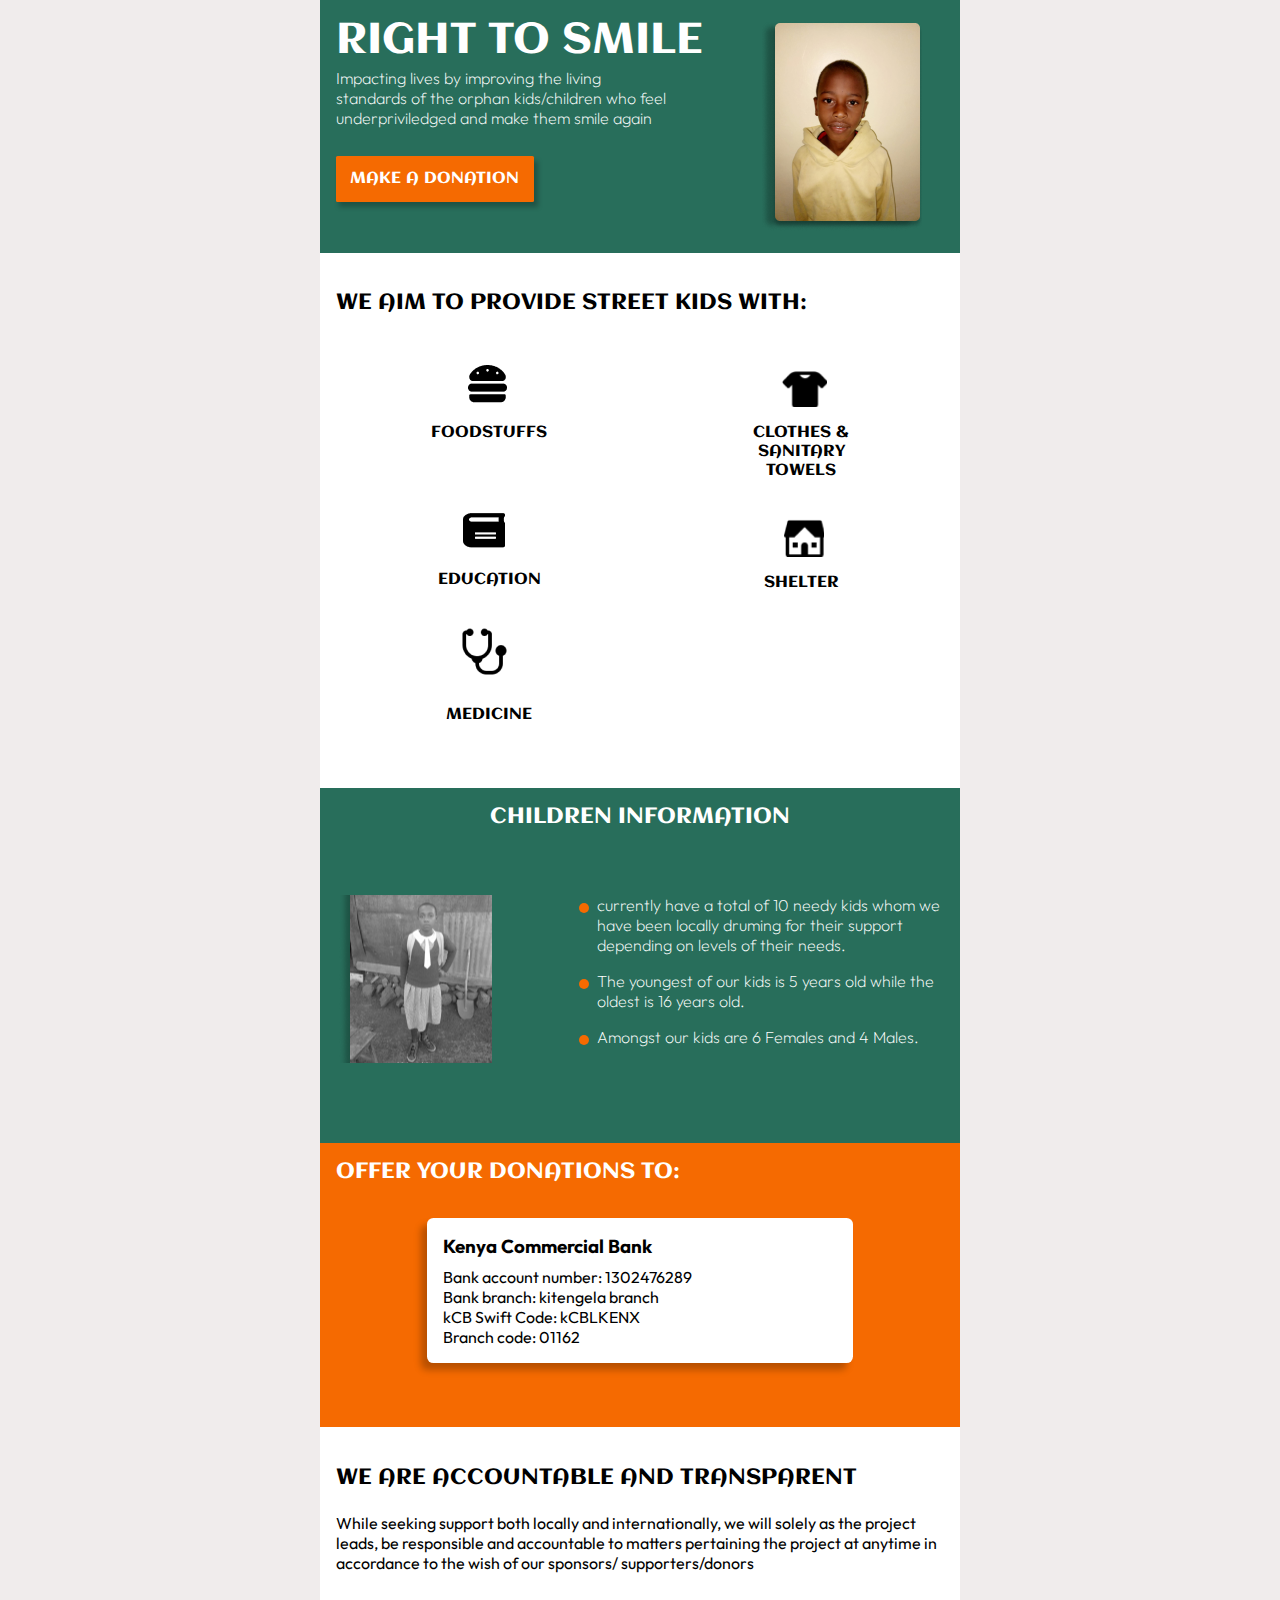
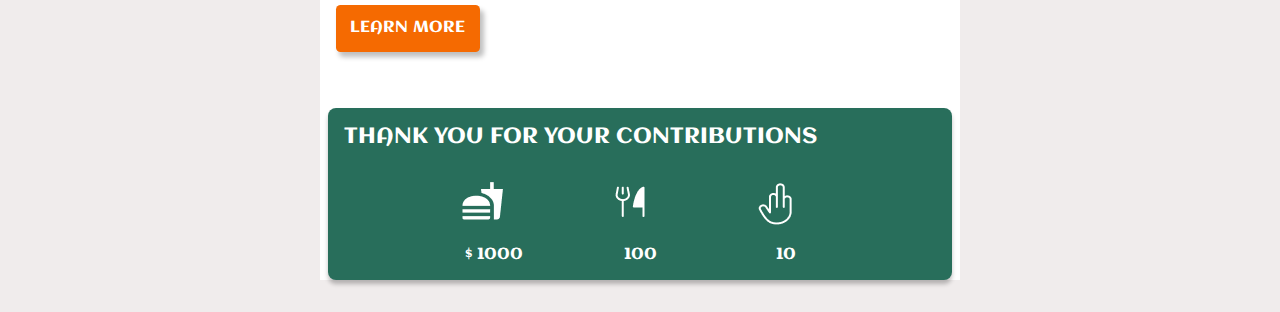
<file: index.html>
<!DOCTYPE html>
<html lang="en">
<head>
    <meta charset="UTF-8">
    <meta http-equiv="X-UA-Compatible" content="IE=edge">
    <meta name="viewport" content="width=device-width, initial-scale=1.0">
    <link rel="stylesheet" href="style.css">
    <link rel="shortcut icon" href="./assets/Group 3856.png" type="image/x-icon">
    <link href="https://fonts.googleapis.com/css2?family=Aclonica&display=swap" rel="stylesheet">
    <link href="https://fonts.googleapis.com/css2?family=Aclonica&family=Outfit:wght@100;200;300;400;500&display=swap" rel="stylesheet">
    
    <title>right-to-smile</title>
</head>
<body>
    <div class="container">
        <header>
            <section class="title">
                <h1>RIGHT TO SMILE</h1>
                <p>Impacting lives by improving the living <br>
                    standards of the orphan kids/children who feel 
                    underpriviledged and make them smile again <br>
                </p>
                <a href="#donate">MAKE A DONATION</a>
            </section>
            <div class="hero"></div>
        </header>
        <section class="provision">
            <h2>WE AIM TO PROVIDE STREET KIDS WITH:</h2>
            <div class="table">
                <article>
                    <div class="icon one" title="Impacting lives by improving the living <br>
                        standards of the orphan kids/children who feel 
                        underpriviledged and make them smile again"></div>
                    <p>FOODSTUFFS</p>
                </article>
                <article>
                    <div class="icon two" ></div>
                    <p>clothes & <br>
                        sanitary <br>
                        towels</p>
                </article>
                <article>
                    <div class="icon three"></div>
                    <p>education</p>
                </article>
                <article>
                    <div class="icon four"></div>
                    <p>shelter</p>
                </article>
                <article>
                    <div class="icon five"></div>
                    <p>medicine</p>
                </article>
            </div>
        </section>
        <section class="info">
            <h2>CHILDREN INFORMATION</h2>

            <div class="img">
                <div class="girl">

                </div>
                <ul>
                    <li><div class="dot"></div>
                        <p>currently have a total of 10
                        needy kids whom we have been locally
                        druming for their support depending on
                        levels of their needs.</p>
                    </li>
                    <li><div class="dot"></div>
                        <p>The youngest of our kids is 5 years
                        old while the oldest is 16 years old.</p>
                    </li>
                    <li>
                        <div class="dot"></div>
                        <p>Amongst our kids are 6 Females and 4 Males.</p>
                    </li>
                </ul>
            </div>
        </section>
        <section class="donation" id="donate">
            <h2>OFFER YOUR DONATIONS TO:</h2>
            <section class="card">
                <h3>Kenya Commercial Bank</h3>
                <p>Bank account number: 1302476289</p>
                <p>Bank branch: kitengela branch</p>
                <p>kCB Swift  Code: kCBLKENX</p>
                <p>Branch code: 01162</p>
            </section>
        </section>
        <section class="transparency">
            <h2>we are accountable and transparent</h2>
            <p>While seeking support both locally
                and internationally, we will solely as
                the project leads, be responsible and
                accountable to matters pertaining
                the project at anytime in accordance
                to the wish of our sponsors/
                supporters/donors</p>
            <a href="./transparency.html" >LEARN MORE</a>
        </section>
        <footer>
            <H2>Thank you for your contributions</H2>
            <div class="foot_icon">
                <article>
                    <div class="icons f1"></div>
                    <p>$ 1000</p>
                </article>
                <article>
                    <div class="icons f2"></div>
                    <p>100</p>
                </article>
                <article>
                    <div class="icons f3"></div>
                    <p>10 </p>
                </article>
                
            </div>
        </footer>
    </div>
</body>
</html>
</file>
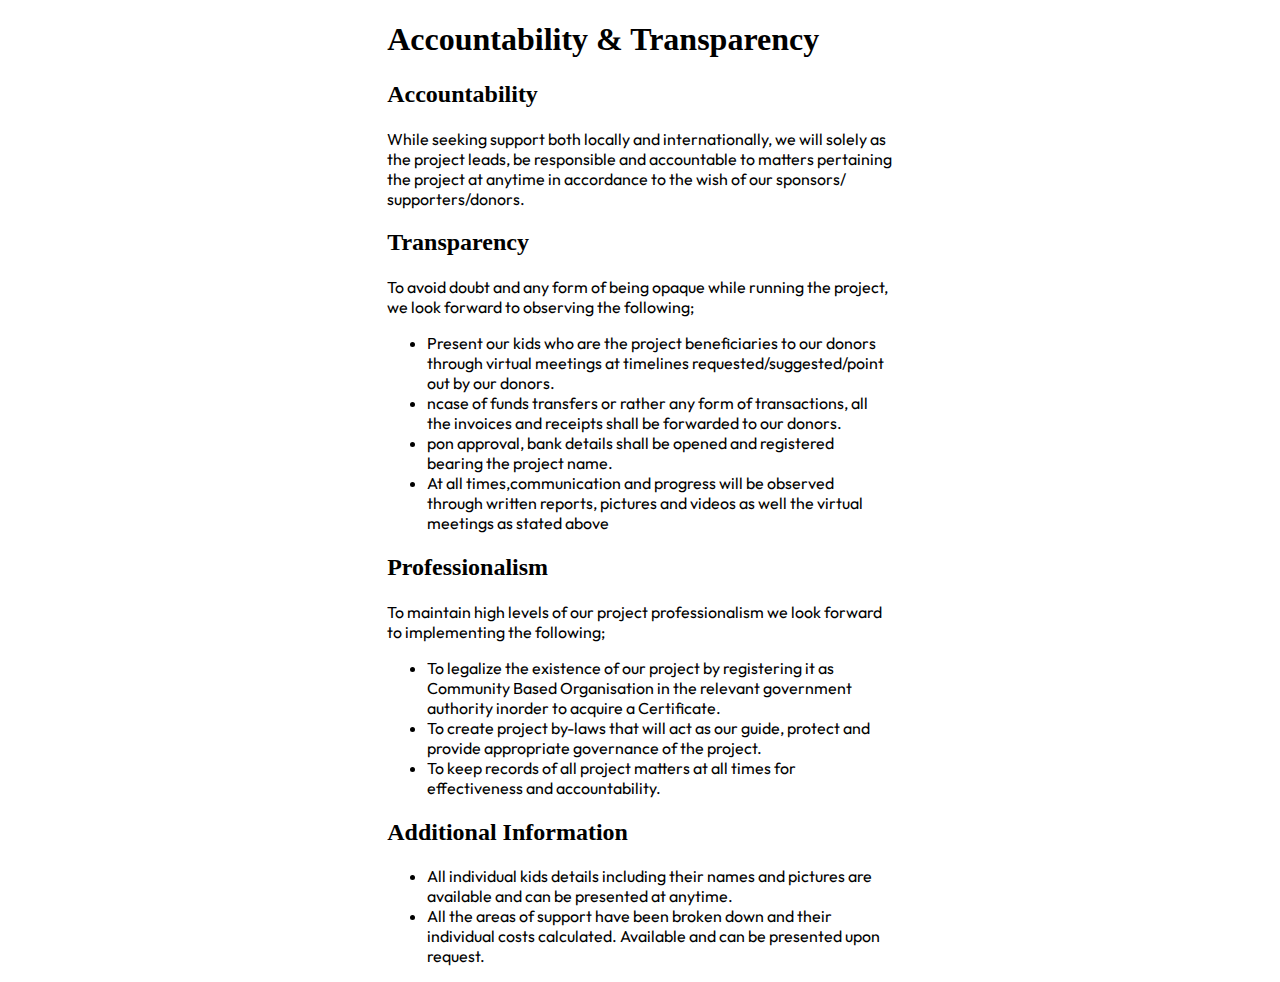
<file: transparency.html>
<!DOCTYPE html>
<html lang="en">
<head>
    <meta charset="UTF-8">
    <meta http-equiv="X-UA-Compatible" content="IE=edge">
    <meta name="viewport" content="width=device-width, initial-scale=1.0">
    <link rel="stylesheet" href="style1.css">
    <link href="https://fonts.googleapis.com/css2?family=Aclonica&display=swap" rel="stylesheet">
    <link href="https://fonts.googleapis.com/css2?family=Aclonica&family=Outfit:wght@100;200;300;400;500&display=swap" rel="stylesheet">
    
</head>
<body>
    <div class="container">
        <h1>Accountability & Transparency</h1>
        <section class="accountable">
            <h2>Accountability</h2>
            <p>While seeking support both locally
                and internationally, we will solely as
                the project leads, be responsible and
                accountable to matters pertaining
                the project at anytime in accordance
                to the wish of our sponsors/
                supporters/donors.</p>
        </section>
        <section class="transparency">
            <h2>Transparency</h2>
            <p>To avoid doubt and any form of being
                opaque while running the project, we look
                forward to observing the following;</p>
            <ul>
                <li>Present our kids who are the project
                    beneficiaries to our donors through
                    virtual meetings at timelines
                    requested/suggested/point out by our
                    donors.
                </li>
                <li>
                    ncase of funds transfers or rather any form of transactions, all the
invoices and receipts shall be
forwarded to our donors.
                </li>
                <li>
                    pon approval, bank details shall be
opened and registered bearing the
project name.
                </li>
                <li>
                    At all times,communication and
progress will be observed through
written reports, pictures and videos as
well the virtual meetings as stated
above                    
                </li>
            </ul>
        </section>
        <section class="prof">
            <h2>Professionalism</h2>
            <p>To maintain high levels of our project professionalism
                we look forward to implementing the following;
            </p>
            <ul>
                <li>
                    To legalize the existence of our project by registering
it as Community Based Organisation in the relevant
government authority inorder to acquire a Certificate.
                </li>
                <li>
                    To create project by-laws that will act as our guide,
protect and provide appropriate governance of the
project.
                </li>
                <li>
                    To keep records of all project matters at all times for
effectiveness and accountability.
                </li>
            </ul>
        </section>
        <section class="more">
            <h2>Additional Information</h2>
            <ul>
                <li>All individual kids details including their names
                    and pictures are available and can be
                    presented at anytime.</li>
                <li>All the areas of support have been broken
                    down and their individual costs calculated.
                    Available and can be presented upon request.</li>
            </ul>
        </section>
    </div>
</body>
</html>
</file>
<file: style.css>
*{
    margin: 0;
    padding: 0;
    box-sizing: border-box;
    text-decoration: none;
    list-style: none;
}
body{
    font-family: 'Outfit', sans-serif;
    font-weight: 200;
    background-color: rgb(240, 236, 236);
}
h2,h1,a{
    font-family: 'Aclonica', sans-serif;
}
h2{
    font-style: normal;
    font-weight: 400;
    font-size: 21.8283px;
    line-height: 120%;
    /* or 26px */
    text-transform: uppercase;
}
.container{
   width: 100%;
    margin: auto;
    background-color: white;
}

header{
    position: relative;
    width: 100%;
    background-color: #286E5B;
    color: white;
    display: flex;
    padding: 1em;
   
}
.title{
    width: 70%;
    margin-bottom: 3em;
}
h1{
    font-family: 'Aclonica';
    font-style: normal;
    font-weight: 400;
    font-size: 2.6875em;
    line-height: 120%;
/* or 52px */
    text-transform: capitalize;

}
.hero{
    background-image: url(./assets/Rectangle\ 4.png);
    padding: 5em;
    background-position: center;
    background-repeat: no-repeat;
    
}
header p{
    margin-bottom: 2.5em;
}
header a{
    width: 100%;
    background: #F56A01;
    box-shadow: 0.19219625em 0.3125em  0.3125em  rgba(0, 0, 0, 0.25);
    padding: .9em;
    color: white;
    border-radius: .1em;
    margin-bottom: 3em;

}
a:hover{
    color: #F56A01;
    background: white;
    text-decoration: underline;
}
/*provision*/

.provision{
    background-color: white;
    padding: 1em;
}
.provision h2{
    padding-top: 1em;
    margin-bottom: 1.5em;
}
.table{
    width: 100%;
    margin: auto;
    display: grid;
    grid-template-columns: auto auto;
    grid-gap: 1em;
    margin-bottom: 3em;

}
.table article{
    
    padding-top: 1em;
    text-align: left;
}
.table p{
    font-family: 'Aclonica';
    font-style: normal;
    font-weight: 400;
    font-size: 1em;
    line-height: 120%;
/* or 19px */

text-align: center;
text-transform: uppercase;
}
.icon{
    background-image: url(./assets/food.png);
    padding: 1.3em;
    width: 2.3em;
    height: 2em;
    background-repeat: no-repeat;
    margin: auto;
    margin-bottom: 1em;
}
.two{
    background-image: url(./assets/Clothes.png);
    padding-right: 2em;

}
.three{
    background-image: url(./assets/book.png);
    padding-right: 2em;
}
.four{
    background-image: url(./assets/House.png);
    padding: 1.4em;
    padding-right: 1.5em;
}
.five{
    background-image: url(./assets/Stethoscope.png);
    padding: 2em;
}

/*children information*/
.info
{
   
    
    background-color: #286E5B;
    color:white;
    padding: 1em;
    padding-bottom: 5em;

}
.info h2{
    text-align: center;
    font-family: 'Aclonica';
    margin-bottom: 3em;
}
.info .dot{
    position: relative;
    
    top: .5em;
    display: inline-block;
    height: 10px;
    width: 10px;
    background-color: #F56A01;
    border-radius: 50%;
    
    
}
.img{
    display: flex;
    justify-content: space-between;
    margin-top: 2em;
}
.girl{
    background-image: url(./assets/g1.png);
    padding: 5em;
    background-position: center;
    background-repeat: no-repeat;
}
.info ul{
    padding: 0;
    width: 60%;
}
.info ul li{
    display: flex;
    justify-content: space-between;
    margin-bottom: 1em;
   
}
.info p{
    display: inline;
    width: 95%;
}

/*Donation*/
.donation{
    background-color: #F56A01;
    color: #FFFFFF;
    padding: 1em;
}
.card{
    background-color: #FFFFFF;
    color: black;
    max-width: 70%;
    margin-inline:auto;
    padding: 1em;
    margin-top: 2em;
    margin-bottom: 3rem;
    border-radius: .4em;
    box-shadow: -6px 7px 7px rgba(0, 0, 0, 0.25);
}
.card p{
    font-weight: 400;
}
.card h3{
    margin-bottom: .5em;
}
/* Transperency*/
.transparency{

    padding: 1em;
}
.transparency h2{
    margin: 1em 0;
}
.transparency p{
    font-weight: 400;
    margin-bottom: 2em;
}
.transparency a{
    background: #F56A01;
    display: inline-block;
    box-shadow: 0.19219625em 0.3125em  0.3125em  rgba(0, 0, 0, 0.25);
    padding: .9em;
    color: white;
    border-radius: 4.61272px;
    margin-bottom: 2rem;
}
/* footer*/
footer{
    background-color: #286E5B;
    color: #fff;
    padding: 1em;
    margin: .5em;
    border-radius: .5em;
    margin-bottom: 2em;
    box-shadow: 0px 4px 4px rgba(0, 0, 0, 0.25);
}
.foot_icon{
    display: flex;
    justify-content: space-between;
    width:  60%;
    margin: auto;
   text-align: center;
   margin-top: 2em;
}
.icons{
    background-image: url(./assets/volunteer_activism_FILL0_wght400_GRAD0_opsz48.svg);
    padding: 1em;
    background-repeat: no-repeat;
    color: #FFFFFF;
    padding: 2em;
}
footer p{
    font-family: 'Aclonica';
}
.f1{
    background-image: url(./assets/meal.png);
}
.f2{
    background-image: url(./assets/ForkKnife.png);

}
.f3{
    background-image: url(./assets/Group\ 3856.png);
}
@media only screen and (min-width: 800px) {
   
    .container{
        width: 50%;
        margin: auto;
    }
  }
  @media only screen and (max-width: 405px) {
   body{
    padding: 0;
    margin: 0;
    box-sizing: border-box;
   }
   header{
    padding: 0;
    display: block;
    border: 1px solid ;
   }
   h1{
    padding:.3em;
    font-size: 2em;
   }
   .hero{
    display: none;
    padding-left: 2em;
    padding-top: .5em;
   }
   .title{
    width: 100%;
    text-align: center;
   }
   .table{
    width: 100%;
    padding: 0;
    
   }
   .info ul{

    padding: 0;
    width: 70%;
    margin: auto;
}

  .girl{
    display: none;
  }
  .card{
    width: 100%;
  }
  }
</file>
<file: style1.css>
h2{
   
    font-style: normal;
    line-height: 120%;
    /* or 26px */
   
}
p, ul{
    font-family: 'Outfit', sans-serif;
    
}
@media only screen and (min-width: 800px) {
   
    .container{
        width: 40%;
        margin: auto;
    }
  }
</file>
